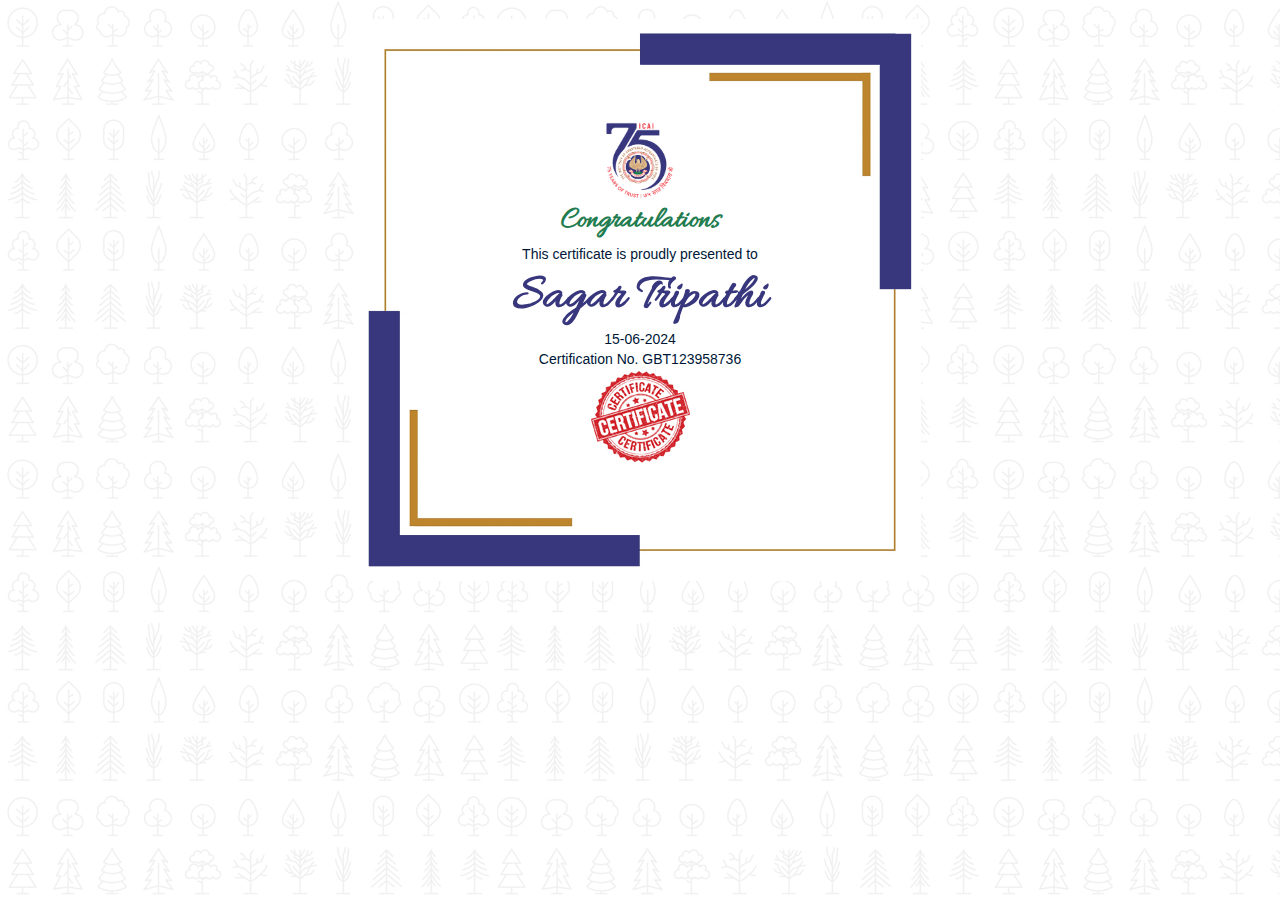
<file: certificate.html>
<!DOCTYPE html>
<html lang="en">

<head>
  <!-- Required meta tags -->
  <meta charset="utf-8">
  <meta name="viewport" content="width=device-width, initial-scale=1, shrink-to-fit=no">
  <title>ICAI 75</title>
  <!-- base:css -->
  <link rel="stylesheet" href="vendors/mdi/css/materialdesignicons.min.css">
  <link rel="stylesheet" href="vendors/feather/feather.css">
  <link rel="stylesheet" href="vendors/base/vendor.bundle.base.css">
  <!-- endinject -->
  <!-- plugin css for this page -->
  <!-- End plugin css for this page -->
  <!-- inject:css -->
  <link rel="stylesheet" href="css/style.css">
  <link rel="stylesheet" href="css/owl.carousel.min.css">
  <link rel="stylesheet" href="css/owl.theme.default.min.css">
  <link href="https://fonts.googleapis.com/css2?family=Allura&display=swap" rel="stylesheet">


  <!-- endinject -->
  <link rel="shortcut icon" href="images/favicon.png" />
</head>

<body>
  <div class="container">
<div class="certificate-box auth pt-4">
 
  <div class="pt-3">
    <div class="brand-logo">
      <img src="images/arete-logo-2.png" alt="logo">
    </div>
    <h5 class="text-center pt-0 text-dark cong">Congratulations</h5>
    <p class="text-center pt-0 text-dark">This certificate is proudly presented to</p>
    <h4 class="certificate-name fw-bold text-center">Sagar Tripathi</h4>
    <div class="tree-date text-center pb-1 text-dark">15-06-2024</div>
    <div class="certificate-number text-center text-dark">Certification No. GBT123958736</div>
    <div class="text-center"><img src="images/certificate-logo.jpg" alt=""></div>
  </div>
  
</div>
  </div>
  <!-- container-scroller -->
  <!-- base:js -->
  <script src="vendors/base/vendor.bundle.base.js"></script>
  <!-- endinject -->

  <!-- inject:js -->
  <script src="js/off-canvas.js"></script>
  <script src="js/hoverable-collapse.js"></script>
  <script src="js/template.js"></script>
  <!-- endinject -->

  <script src="js/jquery.min.js"></script>
  <script src="js/owl.carousel.min.js"></script>


  <script>
    jQuery(document).ready(function ($) {
      "use strict";
      //  TESTIMONIALS CAROUSEL HOOK
      $('#customers-testimonials').owlCarousel({
        loop: true,
        center: true,
        items: 3,
        margin: 0,
        autoplay: true,
        nav: true,
        autoplayTimeout: 3000,
        smartSpeed: 450,
        responsive: {
          0: {
            items: 1
          },
          768: {
            items: 2
          },
          1170: {
            items: 3
          }
        }
      });
    });
  </script>

  <script>
    jQuery(document).ready(function ($) {
      "use strict";
      //  TESTIMONIALS CAROUSEL HOOK
      $('#customers-testimonials2').owlCarousel({
        loop: true,
        center: true,
        items: 3,
        margin: 0,
        autoplay: true,
        nav: true,
        autoplayTimeout: 3000,
        smartSpeed: 450,
        responsive: {
          0: {
            items: 1
          },
          768: {
            items: 2
          },
          1170: {
            items: 5
          }
        }
      });
    });
  </script>
  <script>
    $('.counter-count').each(function () {
      $(this).prop('Counter', 0).animate({
        Counter: $(this).text()
      }, {
        duration: 5000,
        easing: 'swing',
        step: function (now) {
          $(this).text(Math.ceil(now));
        }
      });
    });
  </script>

</body>

</html>
</file>
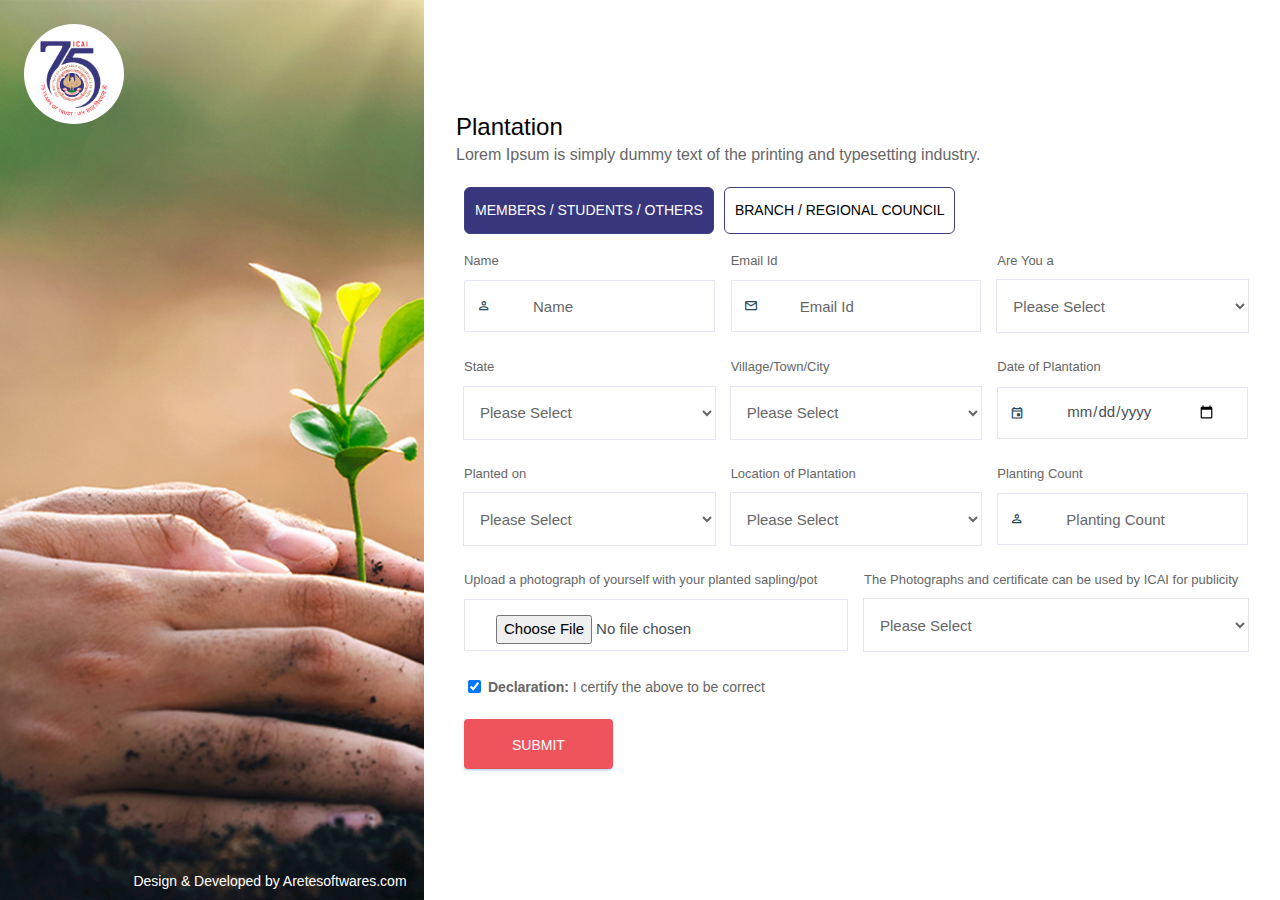
<file: registration.html>
<!DOCTYPE html>
<html lang="en">

<head>
  <!-- Required meta tags -->
  <meta charset="utf-8">
  <meta name="viewport" content="width=device-width, initial-scale=1, shrink-to-fit=no">
  <title>ICAI 75</title>
  <!-- base:css -->
  <link rel="stylesheet" href="vendors/mdi/css/materialdesignicons.min.css">
  <link rel="stylesheet" href="vendors/feather/feather.css">
  <link rel="stylesheet" href="vendors/base/vendor.bundle.base.css">
  <!-- endinject -->
  <!-- plugin css for this page -->
  <!-- End plugin css for this page -->
  <!-- inject:css -->
  <link rel="stylesheet" href="css/style.css">
  <!-- endinject -->
  <link rel="shortcut icon" href="images/favicon.png" />
</head>

<body>
  <div class="container-scroller">
    <div class="container-fluid page-body-wrapper full-page-wrapper">
      <div class="content-wrapper d-flex align-items-stretch auth auth-img-bg">
        <div class="row flex-grow">

          <div class="col-lg-4 login-half-bg d-flex flex-row">
            <div class="brand-logo text-left ml-4 mt-4">
              <a href="index.html"><img src="images/arete-logo-2.png" alt="logo"></a>
            </div>
            <p class="text-white font-weight-medium text-center flex-grow align-self-end">Design & Developed by Aretesoftwares.com</p>
          </div>
          <div class="col-lg-8 d-flex align-items-center justify-content-center pl-4 pr-4 bg-white">
            <div class="auth-form-transparent text-left p-3">
              
              <div class="row">

                <div>
                  <h4 class="text-black">Plantation</h4>
                  <h6 class="font-weight-light">Lorem Ipsum is simply dummy text of the printing and typesetting industry.</h6>
                </div>

                <div class="col-md-12">
                  <ul id="myTabs" class="nav nav-pills nav-justified pt-3" role="tablist" data-tabs="tabs">
                    <li><a href="#Members-students" data-toggle="tab" class="active">Members / Students /  Others</a></li>
                    <li><a href="#RegionalCommittee" data-toggle="tab">Branch / Regional Council</a></li>
                  </ul>
                </div>
              </div>
              
              <div class="tab-content">
                <div role="tabpanel" class="tab-pane fade in active show" id="Members-students">
                  <form class="pt-3">
                    <div class="row">
                      <div class="col-md-4">
                        <div class="form-group">
                          <label for="">Name </label>
                          <div class="input-group">
                            <div class="input-group-prepend bg-transparent">
                              <span class="input-group-text bg-transparent border-right-0">
                                <i class="mdi mdi-account-outline text-primary"></i>
                              </span>
                            </div>
                            <input type="text" class="form-control form-control-lg border-left-0" id="" placeholder="Name ">
                          </div>
                        </div>
                      </div>

                      <div class="col-md-4">
                        <div class="form-group">
                          <label for="">Email Id </label>
                          <div class="input-group">
                            <div class="input-group-prepend bg-transparent">
                              <span class="input-group-text bg-transparent border-right-0">
                                <i class="mdi mdi-email-outline text-primary"></i>
                              </span>
                            </div>
                            <input type="text" class="form-control form-control-lg border-left-0" id="" placeholder="Email Id">
                          </div>
                        </div>
                      </div>

                      <div class="col-md-4">
                        <div class="form-group">
                          <label for="TypeofPlantation">Are You a</label>
                          <div class="input-group">
                            <select name="" id="" class="form-control form-control-lg border-left-0">
                              <option value="">Please Select</option>
                              <option value="">Member</option>
                              <option value="">Student</option>
                              <option value="">Others</option>
                            </select>
                          </div>
                        </div>
                      </div>

                      <div class="col-md-4">
                        <div class="form-group">
                          <label for="">State</label>
                          <div class="input-group">
                            <select name="" id="" class="form-control form-control-lg border-left-0">
                              <option value="">Please Select</option>
                              <option value="">Test</option>
                              <option value="">Test</option>
                              <option value="">Test</option>
                            </select>
                          </div>
                        </div>
                      </div>


                      <div class="col-md-4">
                        <div class="form-group">
                          <label for="TypeofPlantation">Village/Town/City </label>
                          <div class="input-group">
                            <select name="" id="" class="form-control form-control-lg border-left-0">
                              <option value="">Please Select</option>
                              <option value="">Test</option>
                              <option value="">Test</option>
                              <option value="">Test</option>
                            </select>
                          </div>
                        </div>
                      </div>


                      <div class="col-md-4">
                        <div class="form-group">
                          <label for="">Date of Plantation </label>
                          <div class="input-group">
                            <div class="input-group-prepend bg-transparent">
                              <span class="input-group-text bg-transparent border-right-0">
                                <i class="mdi mdi-calendar-outline text-primary"></i>
                              </span>
                            </div>
                            <input type="date" class="form-control form-control-lg border-left-0" id="" placeholder=" ">
                          </div>
                        </div>
                      </div>

                      <div class="col-md-4">
                        <div class="form-group">
                          <label for="TypeofPlantation">Planted on</label>
                          <div class="input-group">
                            <select name="" id="" class="form-control form-control-lg border-left-0">
                              <option value="">Please Select</option>
                              <option value="">Land</option>
                              <option value="">Pot</option>
                              <option value="">Both</option>
                            </select>
                          </div>
                        </div>
                      </div>

                      <div class="col-md-4">
                        <div class="form-group">
                          <label for="TypeofPlantation">Location of Plantation</label>
                          <div class="input-group">
                            <select name="" id="" class="form-control form-control-lg border-left-0">
                              <option value="">Please Select</option>
                              <option value="">Home</option>
                              <option value="">Office Premises</option>
                              <option value="">School</option>
                              <option value="">Colleges</option>
                              <option value="">Roadside</option>
                              <option value="">Public Place</option>
                              <option value="">Public Parks</option>
                              <option value="">Others</option>
                            </select>
                          </div>
                        </div>
                      </div>

                      <div class="col-md-4">
                        <div class="form-group">
                          <label for="">Planting Count </label>
                          <div class="input-group">
                            <div class="input-group-prepend bg-transparent">
                              <span class="input-group-text bg-transparent border-right-0">
                                <i class="mdi mdi-account-outline text-primary"></i>
                              </span>
                            </div>
                            <input type="text" class="form-control form-control-lg border-left-0" id="" placeholder="Planting Count">
                          </div>
                        </div>
                      </div>

                      
                      <div class="col-md-6">
                        <div class="form-group">
                          <label for="emailid">Upload a photograph of yourself with your planted sapling/pot </label>
                          <div class="input-group">
                            <input type="file" class="form-control form-control-lg" id="">
                          </div>
                        </div>
                      </div>

                      <div class="col-md-6">
                        <div class="form-group">
                          <label for="TypeofPlantation">The Photographs and certificate can be used by ICAI for publicity</label>
                          <div class="input-group">
                            <select name="" id="" class="form-control form-control-lg border-left-0">
                              <option value="">Please Select</option>
                              <option value="">Yes</option>
                              <option value="">No</option>
                            </select>
                          </div>
                        </div>
                      </div>

                      <div class="col-md-12">
                        <div class="form-check pl-4 m-0">
                          <input class="form-check-input" type="checkbox" value="" id="flexCheckChecked" checked="">
                          <label class="pt-1" for="flexCheckChecked">
                            <strong>Declaration:</strong> I certify the above to be correct
                          <i class="input-helper"></i></label>
                        </div>
                      </div>

                    </div>

                    
                    
                    <div class="my-3">
                      <a class="btn btn-info btn-lg font-weight-medium auth-form-btn" href="#">SUBMIT</a>
                    </div>              
                  </form>
                </div>
                <div role="tabpanel" class="tab-pane fade" id="RegionalCommittee">
                  <form class="pt-3">
                    <div class="row">
                      <div class="col-md-4">
                        <div class="form-group">
                          <label for="">Name </label>
                          <div class="input-group">
                            <div class="input-group-prepend bg-transparent">
                              <span class="input-group-text bg-transparent border-right-0">
                                <i class="mdi mdi-account-outline text-primary"></i>
                              </span>
                            </div>
                            <input type="text" class="form-control form-control-lg border-left-0" id="" placeholder="Name ">
                          </div>
                        </div>
                      </div>

                      <div class="col-md-4">
                        <div class="form-group">
                          <label for="">Email Id </label>
                          <div class="input-group">
                            <div class="input-group-prepend bg-transparent">
                              <span class="input-group-text bg-transparent border-right-0">
                                <i class="mdi mdi-email-outline text-primary"></i>
                              </span>
                            </div>
                            <input type="text" class="form-control form-control-lg border-left-0" id="" placeholder="Email Id">
                          </div>
                        </div>
                      </div>

                      <div class="col-md-4">
                        <div class="form-group">
                          <label for="">Mobile No </label>
                          <div class="input-group">
                            <div class="input-group-prepend bg-transparent">
                              <span class="input-group-text bg-transparent border-right-0">
                                <i class="mdi mdi-email-outline text-primary"></i>
                              </span>
                            </div>
                            <input type="text" class="form-control form-control-lg border-left-0" id="" placeholder="Mobile No">
                          </div>
                        </div>
                      </div>

                      <div class="col-md-4">
                        <div class="form-group">
                          <label for="TypeofPlantation">Name of the Concerned Person</label>
                          <div class="input-group">
                            <select name="" id="" class="form-control form-control-lg border-left-0">
                              <option value="">Please Select</option>
                              <option value="">Chairman</option>
                              <option value="">Vice-Chairman</option>
                              <option value="">Secretary</option>
                              <option value="">Treasure</option>
                              <option value="">Official of branch</option>
                            </select>
                          </div>
                        </div>
                      </div>

                      <div class="col-md-4">
                        <div class="form-group">
                          <label for="">State</label>
                          <div class="input-group">
                            <select name="" id="" class="form-control form-control-lg border-left-0">
                              <option value="">Please Select</option>
                              <option value="">Test</option>
                              <option value="">Test</option>
                              <option value="">Test</option>
                            </select>
                          </div>
                        </div>
                      </div>


                      <div class="col-md-4">
                        <div class="form-group">
                          <label for="TypeofPlantation">City </label>
                          <div class="input-group">
                            <select name="" id="" class="form-control form-control-lg border-left-0">
                              <option value="">Please Select</option>
                              <option value="">Test</option>
                              <option value="">Test</option>
                              <option value="">Test</option>
                            </select>
                          </div>
                        </div>
                      </div>


                      <div class="col-md-4">
                        <div class="form-group">
                          <label for="">Date of Plantation </label>
                          <div class="input-group">
                            <div class="input-group-prepend bg-transparent">
                              <span class="input-group-text bg-transparent border-right-0">
                                <i class="mdi mdi-calendar-outline text-primary"></i>
                              </span>
                            </div>
                            <input type="date" class="form-control form-control-lg border-left-0" id="" placeholder=" ">
                          </div>
                        </div>
                      </div>

                      <div class="col-md-4">
                        <div class="form-group">
                          <label for="TypeofPlantation">Planted on</label>
                          <div class="input-group">
                            <select name="" id="" class="form-control form-control-lg border-left-0">
                              <option value="">Please Select</option>
                              <option value="">Land</option>
                              <option value="">Pot</option>
                              <option value="">Both</option>
                            </select>
                          </div>
                        </div>
                      </div>

                      <div class="col-md-4">
                        <div class="form-group">
                          <label for="TypeofPlantation">Location of Plantation</label>
                          <div class="input-group">
                            <select name="" id="" class="form-control form-control-lg border-left-0">
                              <option value="">Please Select</option>
                              <option value="">Home</option>
                              <option value="">Office Premises</option>
                              <option value="">School</option>
                              <option value="">Colleges</option>
                              <option value="">Roadside</option>
                              <option value="">Public Place</option>
                              <option value="">Public Parks</option>
                              <option value="">Others</option>
                            </select>
                          </div>
                        </div>
                      </div>

                      <div class="col-md-2">
                        <div class="form-group">
                          <label for="">Planting Count </label>
                          <div class="input-group">
                            <div class="input-group-prepend bg-transparent">
                              <span class="input-group-text bg-transparent border-right-0">
                                <i class="mdi mdi-account-outline text-primary"></i>
                              </span>
                            </div>
                            <input type="text" class="form-control form-control-lg border-left-0" id="" placeholder="Planting Count">
                          </div>
                        </div>
                      </div>

                      <div class="col-md-4">
                        <div class="form-group">
                          <label for="emailid">Address of Location</label>
                          <div class="input-group">
                            <input type="text" class="form-control form-control-lg" id="">
                          </div>
                        </div>
                      </div>
                      
                      <div class="col-md-6">
                        <div class="form-group">
                          <label for="emailid">Upload a photograph of yourself with your planted sapling/pot </label>
                          <div class="input-group">
                            <input type="file" class="form-control form-control-lg" id="">
                          </div>
                        </div>
                      </div>

                      <!-- <div class="col-md-6">
                        <div class="form-group">
                          <label for="TypeofPlantation">The Photographs and certificate can be used by ICAI for publicity</label>
                          <div class="input-group">
                            <select name="" id="" class="form-control form-control-lg border-left-0">
                              <option value="">Please Select</option>
                              <option value="">Yes</option>
                              <option value="">No</option>
                            </select>
                          </div>
                        </div>
                      </div>

                      <div class="col-md-12">
                        <div class="form-check pl-4 m-0">
                          <input class="form-check-input" type="checkbox" value="" id="flexCheckChecked" checked="">
                          <label class="pt-1" for="flexCheckChecked">
                            <strong>Declaration:</strong> I certify the above to be correct
                          <i class="input-helper"></i></label>
                        </div>
                      </div> -->

                    </div>

                    
                    
                    <div class="my-3">
                      <a class="btn btn-info btn-lg font-weight-medium auth-form-btn" href="#">SUBMIT</a>
                    </div>              
                  </form>
                </div>
              </div>
              
              
            </div>
          </div>
        </div>
      </div>
      <!-- content-wrapper ends -->
    </div>
    <!-- page-body-wrapper ends -->
  </div>
  <!-- container-scroller -->
  <!-- base:js -->
  <script src="vendors/base/vendor.bundle.base.js"></script>
  <!-- endinject -->
  <!-- inject:js -->
  <script src="js/off-canvas.js"></script>
  <script src="js/hoverable-collapse.js"></script>
  <script src="js/template.js"></script>
  <!-- endinject -->
</body>

</html>
</file>
<file: vendors/feather/feather.css>
@charset "UTF-8";
 
@font-face {
  font-family: "feather";
  src:url("fonts/feather-webfont.eot");
  src:url("fonts/feather-webfont.eot?#iefix") format("embedded-opentype"),
    url("fonts/feather-webfont.woff") format("woff"),
    url("fonts/feather-webfont.ttf") format("truetype"),
    url("fonts/feather-webfont.svg#feather") format("svg");
  font-weight: normal;
  font-style: normal;
}

/* Character Mapping Method */
 
[data-icon]:before {
  display: inline-block;
  font-family: "feather";
  content: attr(data-icon);
  font-style: normal;
  font-weight: normal;
  font-variant: normal;
  text-transform: none;
  speak: none;
  line-height: 1;
  -webkit-font-smoothing: antialiased;
  -moz-osx-font-smoothing: grayscale;
}

/* CSS Class Mapping Method */
 
[class^="icon-"],
[class*=" icon-"] {
  display: inline-block;
  font-family: "feather";
  font-style: normal;
  font-weight: normal;
  font-variant: normal;
  text-transform: none;
  speak: none;
  line-height: 1;
  -webkit-font-smoothing: antialiased;
  -moz-osx-font-smoothing: grayscale;
}

.icon-eye:before {
  content: "\e000";
}

.icon-paper-clip:before {
  content: "\e001";
}

.icon-mail:before {
  content: "\e002";
}

.icon-mail:before {
  content: "\e002";
}

.icon-toggle:before {
  content: "\e003";
}

.icon-layout:before {
  content: "\e004";
}

.icon-link:before {
  content: "\e005";
}

.icon-bell:before {
  content: "\e006";
}

.icon-lock:before {
  content: "\e007";
}

.icon-unlock:before {
  content: "\e008";
}

.icon-ribbon:before {
  content: "\e009";
}

.icon-image:before {
  content: "\e010";
}

.icon-signal:before {
  content: "\e011";
}

.icon-target:before {
  content: "\e012";
}

.icon-clipboard:before {
  content: "\e013";
}

.icon-clock:before {
  content: "\e014";
}

.icon-clock:before {
  content: "\e014";
}

.icon-watch:before {
  content: "\e015";
}

.icon-air-play:before {
  content: "\e016";
}

.icon-camera:before {
  content: "\e017";
}

.icon-video:before {
  content: "\e018";
}

.icon-disc:before {
  content: "\e019";
}

.icon-printer:before {
  content: "\e020";
}

.icon-monitor:before {
  content: "\e021";
}

.icon-server:before {
  content: "\e022";
}

.icon-cog:before {
  content: "\e023";
}

.icon-heart:before {
  content: "\e024";
}

.icon-paragraph:before {
  content: "\e025";
}

.icon-align-justify:before {
  content: "\e026";
}

.icon-align-left:before {
  content: "\e027";
}

.icon-align-center:before {
  content: "\e028";
}

.icon-align-right:before {
  content: "\e029";
}

.icon-book:before {
  content: "\e030";
}

.icon-layers:before {
  content: "\e031";
}

.icon-stack:before {
  content: "\e032";
}

.icon-stack-2:before {
  content: "\e033";
}

.icon-paper:before {
  content: "\e034";
}

.icon-paper-stack:before {
  content: "\e035";
}

.icon-search:before {
  content: "\e036";
}

.icon-zoom-in:before {
  content: "\e037";
}

.icon-zoom-out:before {
  content: "\e038";
}

.icon-reply:before {
  content: "\e039";
}

.icon-circle-plus:before {
  content: "\e040";
}

.icon-circle-minus:before {
  content: "\e041";
}

.icon-circle-check:before {
  content: "\e042";
}

.icon-circle-cross:before {
  content: "\e043";
}

.icon-square-plus:before {
  content: "\e044";
}

.icon-square-minus:before {
  content: "\e045";
}

.icon-square-check:before {
  content: "\e046";
}

.icon-square-cross:before {
  content: "\e047";
}

.icon-microphone:before {
  content: "\e048";
}

.icon-record:before {
  content: "\e049";
}

.icon-skip-back:before {
  content: "\e050";
}

.icon-rewind:before {
  content: "\e051";
}

.icon-play:before {
  content: "\e052";
}

.icon-pause:before {
  content: "\e053";
}

.icon-stop:before {
  content: "\e054";
}

.icon-fast-forward:before {
  content: "\e055";
}

.icon-skip-forward:before {
  content: "\e056";
}

.icon-shuffle:before {
  content: "\e057";
}

.icon-repeat:before {
  content: "\e058";
}

.icon-folder:before {
  content: "\e059";
}

.icon-umbrella:before {
  content: "\e060";
}

.icon-moon:before {
  content: "\e061";
}

.icon-thermometer:before {
  content: "\e062";
}

.icon-drop:before {
  content: "\e063";
}

.icon-sun:before {
  content: "\e064";
}

.icon-cloud:before {
  content: "\e065";
}

.icon-cloud-upload:before {
  content: "\e066";
}

.icon-cloud-download:before {
  content: "\e067";
}

.icon-upload:before {
  content: "\e068";
}

.icon-download:before {
  content: "\e069";
}

.icon-location:before {
  content: "\e070";
}

.icon-location-2:before {
  content: "\e071";
}

.icon-map:before {
  content: "\e072";
}

.icon-battery:before {
  content: "\e073";
}

.icon-head:before {
  content: "\e074";
}

.icon-briefcase:before {
  content: "\e075";
}

.icon-speech-bubble:before {
  content: "\e076";
}

.icon-anchor:before {
  content: "\e077";
}

.icon-globe:before {
  content: "\e078";
}

.icon-box:before {
  content: "\e079";
}

.icon-reload:before {
  content: "\e080";
}

.icon-share:before {
  content: "\e081";
}

.icon-marquee:before {
  content: "\e082";
}

.icon-marquee-plus:before {
  content: "\e083";
}

.icon-marquee-minus:before {
  content: "\e084";
}

.icon-tag:before {
  content: "\e085";
}

.icon-power:before {
  content: "\e086";
}

.icon-command:before {
  content: "\e087";
}

.icon-alt:before {
  content: "\e088";
}

.icon-esc:before {
  content: "\e089";
}

.icon-bar-graph:before {
  content: "\e090";
}

.icon-bar-graph-2:before {
  content: "\e091";
}

.icon-pie-graph:before {
  content: "\e092";
}

.icon-star:before {
  content: "\e093";
}

.icon-arrow-left:before {
  content: "\e094";
}

.icon-arrow-right:before {
  content: "\e095";
}

.icon-arrow-up:before {
  content: "\e096";
}

.icon-arrow-down:before {
  content: "\e097";
}

.icon-volume:before {
  content: "\e098";
}

.icon-mute:before {
  content: "\e099";
}

.icon-content-right:before {
  content: "\e100";
}

.icon-content-left:before {
  content: "\e101";
}

.icon-grid:before {
  content: "\e102";
}

.icon-grid-2:before {
  content: "\e103";
}

.icon-columns:before {
  content: "\e104";
}

.icon-loader:before {
  content: "\e105";
}

.icon-bag:before {
  content: "\e106";
}

.icon-ban:before {
  content: "\e107";
}

.icon-flag:before {
  content: "\e108";
}

.icon-trash:before {
  content: "\e109";
}

.icon-expand:before {
  content: "\e110";
}

.icon-contract:before {
  content: "\e111";
}

.icon-maximize:before {
  content: "\e112";
}

.icon-minimize:before {
  content: "\e113";
}

.icon-plus:before {
  content: "\e114";
}

.icon-minus:before {
  content: "\e115";
}

.icon-check:before {
  content: "\e116";
}

.icon-cross:before {
  content: "\e117";
}

.icon-move:before {
  content: "\e118";
}

.icon-delete:before {
  content: "\e119";
}

.icon-menu:before {
  content: "\e120";
}

.icon-archive:before {
  content: "\e121";
}

.icon-inbox:before {
  content: "\e122";
}

.icon-outbox:before {
  content: "\e123";
}

.icon-file:before {
  content: "\e124";
}

.icon-file-add:before {
  content: "\e125";
}

.icon-file-subtract:before {
  content: "\e126";
}

.icon-help:before {
  content: "\e127";
}

.icon-open:before {
  content: "\e128";
}

.icon-ellipsis:before {
  content: "\e129";
}
</file>
<file: vendors/base/vendor.bundle.base.css>
/*
 * Container style
 */
.ps {
  overflow: hidden !important;
  overflow-anchor: none;
  -ms-overflow-style: none;
  touch-action: auto;
  -ms-touch-action: auto;
}

/*
 * Scrollbar rail styles
 */
.ps__rail-x {
  display: none;
  opacity: 0;
  transition: background-color .2s linear, opacity .2s linear;
  -webkit-transition: background-color .2s linear, opacity .2s linear;
  height: 15px;
  /* there must be 'bottom' or 'top' for ps__rail-x */
  bottom: 0px;
  /* please don't change 'position' */
  position: absolute;
}

.ps__rail-y {
  display: none;
  opacity: 0;
  transition: background-color .2s linear, opacity .2s linear;
  -webkit-transition: background-color .2s linear, opacity .2s linear;
  width: 15px;
  /* there must be 'right' or 'left' for ps__rail-y */
  right: 0;
  /* please don't change 'position' */
  position: absolute;
}

.ps--active-x > .ps__rail-x,
.ps--active-y > .ps__rail-y {
  display: block;
  background-color: transparent;
}

.ps:hover > .ps__rail-x,
.ps:hover > .ps__rail-y,
.ps--focus > .ps__rail-x,
.ps--focus > .ps__rail-y,
.ps--scrolling-x > .ps__rail-x,
.ps--scrolling-y > .ps__rail-y {
  opacity: 0.6;
}

.ps .ps__rail-x:hover,
.ps .ps__rail-y:hover,
.ps .ps__rail-x:focus,
.ps .ps__rail-y:focus,
.ps .ps__rail-x.ps--clicking,
.ps .ps__rail-y.ps--clicking {
  background-color: #eee;
  opacity: 0.9;
}

/*
 * Scrollbar thumb styles
 */
.ps__thumb-x {
  background-color: #aaa;
  border-radius: 6px;
  transition: background-color .2s linear, height .2s ease-in-out;
  -webkit-transition: background-color .2s linear, height .2s ease-in-out;
  height: 6px;
  /* there must be 'bottom' for ps__thumb-x */
  bottom: 2px;
  /* please don't change 'position' */
  position: absolute;
}

.ps__thumb-y {
  background-color: #aaa;
  border-radius: 6px;
  transition: background-color .2s linear, width .2s ease-in-out;
  -webkit-transition: background-color .2s linear, width .2s ease-in-out;
  width: 6px;
  /* there must be 'right' for ps__thumb-y */
  right: 2px;
  /* please don't change 'position' */
  position: absolute;
}

.ps__rail-x:hover > .ps__thumb-x,
.ps__rail-x:focus > .ps__thumb-x,
.ps__rail-x.ps--clicking .ps__thumb-x {
  background-color: #999;
  height: 11px;
}

.ps__rail-y:hover > .ps__thumb-y,
.ps__rail-y:focus > .ps__thumb-y,
.ps__rail-y.ps--clicking .ps__thumb-y {
  background-color: #999;
  width: 11px;
}

/* MS supports */
@supports (-ms-overflow-style: none) {
  .ps {
    overflow: auto !important;
  }
}

@media screen and (-ms-high-contrast: active), (-ms-high-contrast: none) {
  .ps {
    overflow: auto !important;
  }
}
</file>
